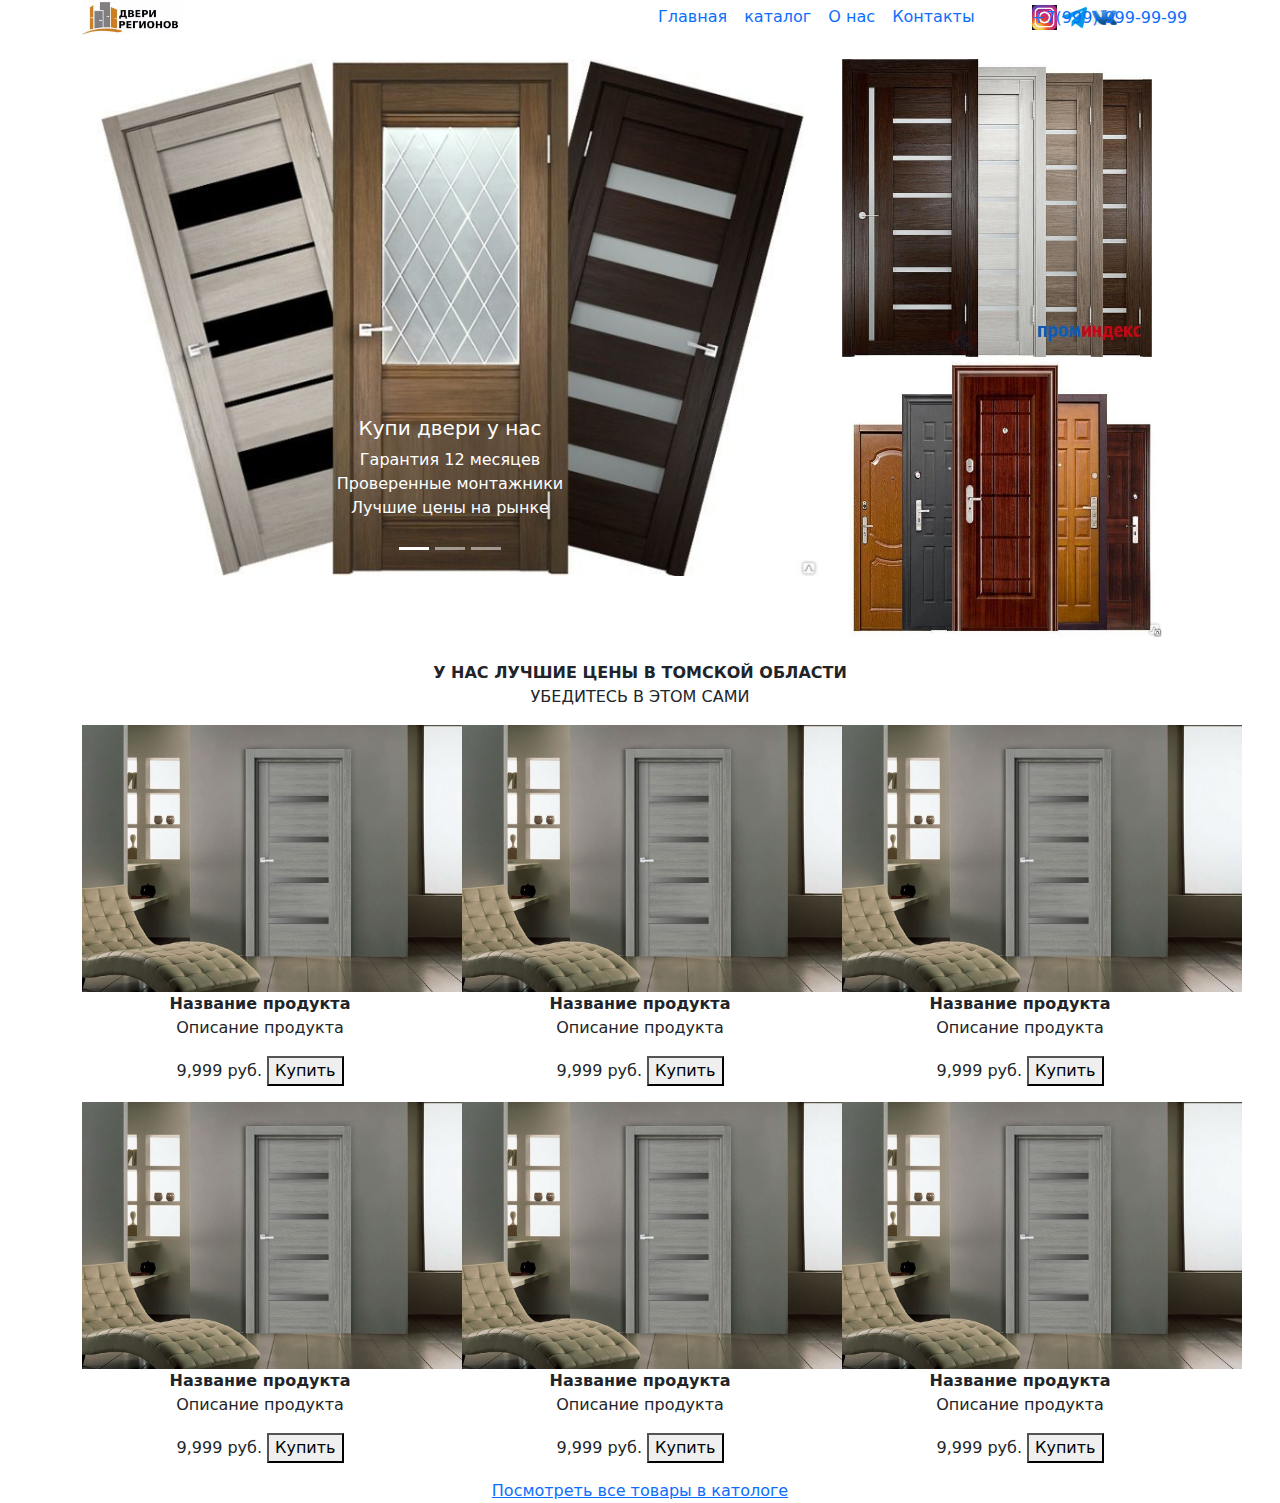
<file: github/index.html>
<!DOCTYPE html>
<html lang="en">
<head>
 <meta charset="UTF-8">
 <meta name="viewport" content="width=device-width, initial-scale=1.0">
 <meta name="viewport" content="width=device-width, initial-scale=1">
 
 <link rel="stylesheet" href="css/bootstrap.css">
 <link rel="stylesheet" href="css/main.css">
 <title>Двери в Томске</title>
</head>
<body>
 <div class="container">
  <div class="myHeader">
   <div class="row align-items-center">
    <div class="col-lg-3 logo">
     <img src="img/logo2.jpg" alt="" width="100px">
    </div>
    <div class="col-lg-4 offset-3 navi">
     <span>
      <a href="">Главная</a>
      <a href="">каталог</a>
      <a href="">О нас</a>
      <a href="">Контакты</a>
     </span>
    </div>
    <div class="col-lg-2 soc">
     <a href="#"><img src="img/insta.jpg" width="25px" alt=""></a>
     <a href="#"><img src="img/telegram.webp" width="25px" alt=""></a>
     <a href="#"><img src="img/vk.png" width="25px" alt=""></a>
    </div>
   </div>
   <a href="tel:+79999999999" id="number">+7(999)-999-99-99</a>
  </div>
  <div class="row">
   <div class="col-lg-8">
    <div id="carouselExampleCaptions" class="carousel slide">
  <div class="carousel-indicators">
    <button type="button" data-bs-target="#carouselExampleCaptions" data-bs-slide-to="0" class="active" aria-current="true" aria-label="Slide 1"></button>
    <button type="button" data-bs-target="#carouselExampleCaptions" data-bs-slide-to="1" aria-label="Slide 2"></button>
    <button type="button" data-bs-target="#carouselExampleCaptions" data-bs-slide-to="2" aria-label="Slide 3"></button>
  </div>
  <div class="carousel-inner">
    <div class="carousel-item active">
      <img src="img/karysel2.jpg" class="d-block w-100" alt="...">
      <div class="carousel-caption d-none d-md-block">
        <h5>Купи двери у нас</h5>
        <p>
         Гарантия 12 месяцев<br>
         Проверенные монтажники<br>
         Лучшие цены на рынке
        </p>
      </div>
    </div>
    <div class="carousel-item">
      <img src="img/karysel2.jpg" class="d-block w-100" alt="...">
      <div class="carousel-caption d-none d-md-block">
        <h5>Second slide label</h5>
        <p>Some representative placeholder content for the second slide.</p>
      </div>
    </div>
  </div>
  <button class="carousel-control-prev" type="button" data-bs-target="#carouselExampleCaptions" data-bs-slide="prev">
    <span class="carousel-control-prev-icon" aria-hidden="true"></span>
    <span class="visually-hidden">Previous</span>
  </button>
  <button class="carousel-control-next" type="button" data-bs-target="#carouselExampleCaptions" data-bs-slide="next">
    <span class="carousel-control-next-icon" aria-hidden="true"></span>
    <span class="visually-hidden">Next</span>
  </button>
</div>
   </div>
   <div class="col-lg-4">
    <a href="#" title="Двери межкомнатные"><img src="img/МежкомнатныеДвери.jpg" width="310px" alt=""></a>
    <a href="#" title="Двери входные"><img src="img/ВходныеДвери.webp" width="320px" height="280px" alt=""></a>
   </div>
  </div>
  <br>
  <div class="row text-center">
   <div class="col-lg-12">
    <p id="head2">
     <strong>У нас лучшие цены в Томской области</strong>
     <span>Убедитесь в этом сами</span>
    </p>
   </div>
  </div>
  <div class="row text-center">
   <div class="col-lg-4">
    <img src="img/karysel1.jpg" width="400px" alt="">
    <div class="text">
     <p class="Product">
      <strong>Название продукта</strong>
      <span>Описание продукта</span>
     </p>
    </div>
    <div class="cena_btn">
     <p>9,999 руб. <button class="mybtn">Купить</button></p>
    </div>
   </div>
   <div class="col-lg-4">
    <img src="img/karysel1.jpg" width="400px" alt="">
    <div class="text">
     <p class="Product">
      <strong>Название продукта</strong>
      <span>Описание продукта</span>
     </p>
    </div>
    <div class="cena_btn">
     <p>9,999 руб. <button class="mybtn">Купить</button></p>
    </div>
   </div>
   <div class="col-lg-4">
    <img src="img/karysel1.jpg" width="400px" alt="">
    <div class="text">
     <p class="Product">
      <strong>Название продукта</strong>
      <span>Описание продукта</span>
     </p>
    </div>
    <div class="cena_btn">
     <p>9,999 руб. <button class="mybtn">Купить</button></p>
    </div>
   </div>
  </div>
  <div class="row text-center">
   <div class="col-lg-4">
    <img src="img/karysel1.jpg" width="400px" alt="">
    <div class="text">
     <p class="Product">
      <strong>Название продукта</strong>
      <span>Описание продукта</span>
     </p>
    </div>
    <div class="cena_btn">
     <p>9,999 руб. <button class="mybtn">Купить</button></p>
    </div>
   </div>
   <div class="col-lg-4">
    <img src="img/karysel1.jpg" width="400px" alt="">
    <div class="text">
     <p class="Product">
      <strong>Название продукта</strong>
      <span>Описание продукта</span>
     </p>
    </div>
    <div class="cena_btn">
     <p>9,999 руб. <button class="mybtn">Купить</button></p>
    </div>
   </div>
   <div class="col-lg-4">
    <img src="img/karysel1.jpg" width="400px" alt="">
    <div class="text">
     <p class="Product">
      <strong>Название продукта</strong>
      <span>Описание продукта</span>
     </p>
    </div>
    <div class="cena_btn">
     <p>9,999 руб. <button class="mybtn">Купить</button></p>
    </div>
   </div>
  </div>
  <div class="text-center">
   <a href="#">Посмотреть все товары в катологе</a>
  </div>
 </div>
</body>
</html>
</file>
<file: github/css/main.css>
.navi a {
	padding: 6px;
	text-decoration: none;
}

#number {
	position: relative;
	text-decoration: none;
	/*color: black;
*/	top: -29px;
	left: 950px;
}

.karysel {
	width: 200px;
}

#md {
	position: relative;
	top: -10px;
}

#head2 {
	text-transform: uppercase;
}

#head2 strong {
	display: block;
}

.Product strong {
	display: block;
}

/*.text {
	position: relative;
	left: 400px;
}*/
</file>
